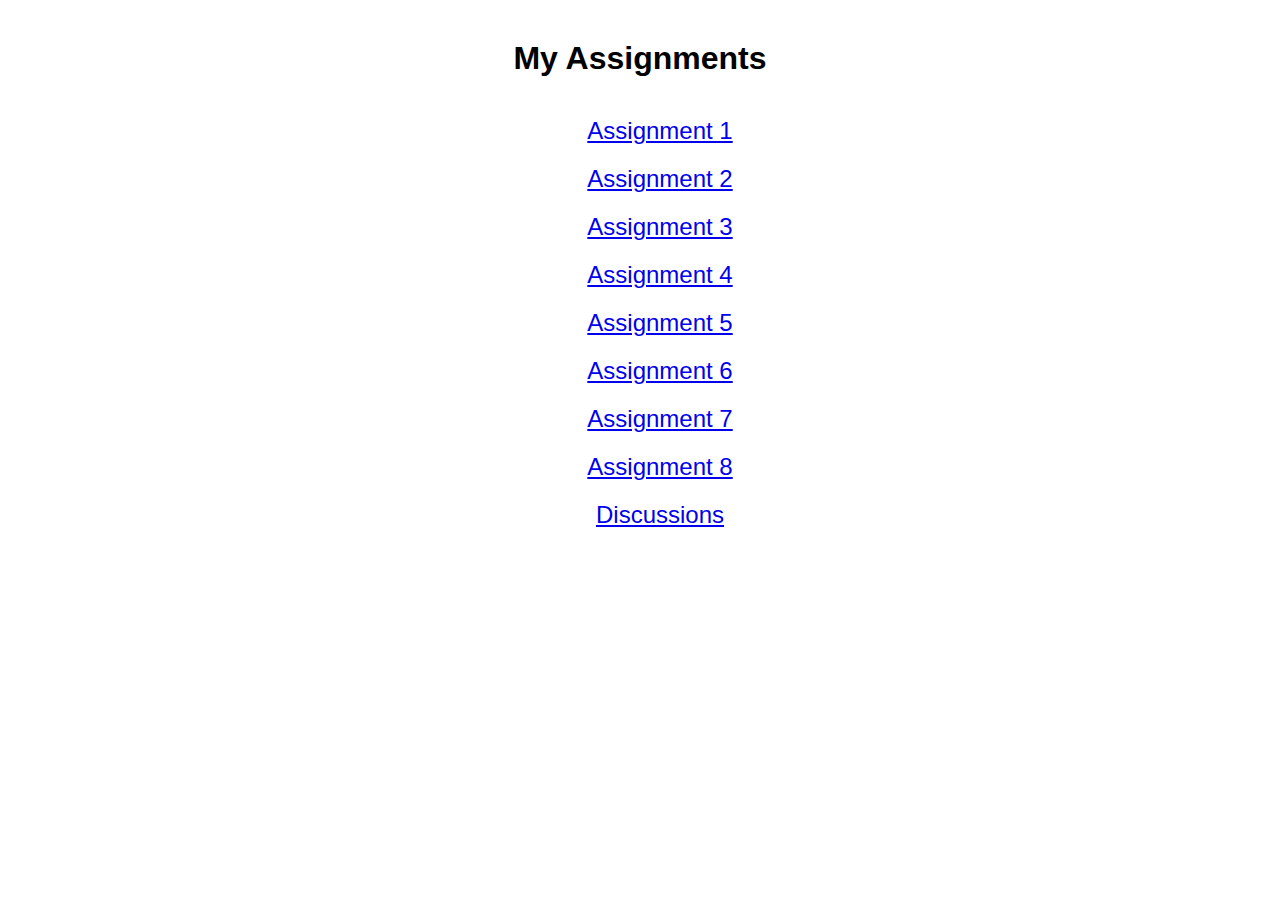
<file: index.html>
<!DOCTYPE html>
<html lang="en">
<head>
  <meta charset="UTF-8" />
  <meta name="viewport" content="width=device-width, initial-scale=1.0"/>
  <title>Assignments Home</title>
  <style>
    body {
      font-family: Arial, sans-serif;
      margin: 0 auto;
      text-align: center;
    }
    h1 {
      margin: 40px;
    }
    ul {
      list-style-type: none;
    }
    li {
      margin: 20px;
    }
    a {
      font-size: 1.5em;
    }
  </style>
</head>
<body>
  <h1>My Assignments</h1>
  <ul>
    <li><a href="Assignment1/index.html">Assignment 1</a></li>
    <li><a href="Assignment2/index.html">Assignment 2</a></li>
    <li><a href="Assignment3/index.html">Assignment 3</a></li>
    <li><a href="Assignment4/index.html">Assignment 4</a></li>
    <li><a href="Assignment5/index.html">Assignment 5</a></li>
    <li><a href="Assignment6/index.html">Assignment 6</a></li>
    <li><a href="Assignment7/index.html">Assignment 7</a></li>
    <li><a href="Assignment8/index.html">Assignment 8</a></li>
    <li><a href="https://docs.google.com/document/d/1QnhQjSzCL_3dXP25--g_qdcBf0W8ktjKUzrcc5jyGEc/edit?usp=sharing">Discussions</a></li>
  </ul>
</body>
</html>
</file>
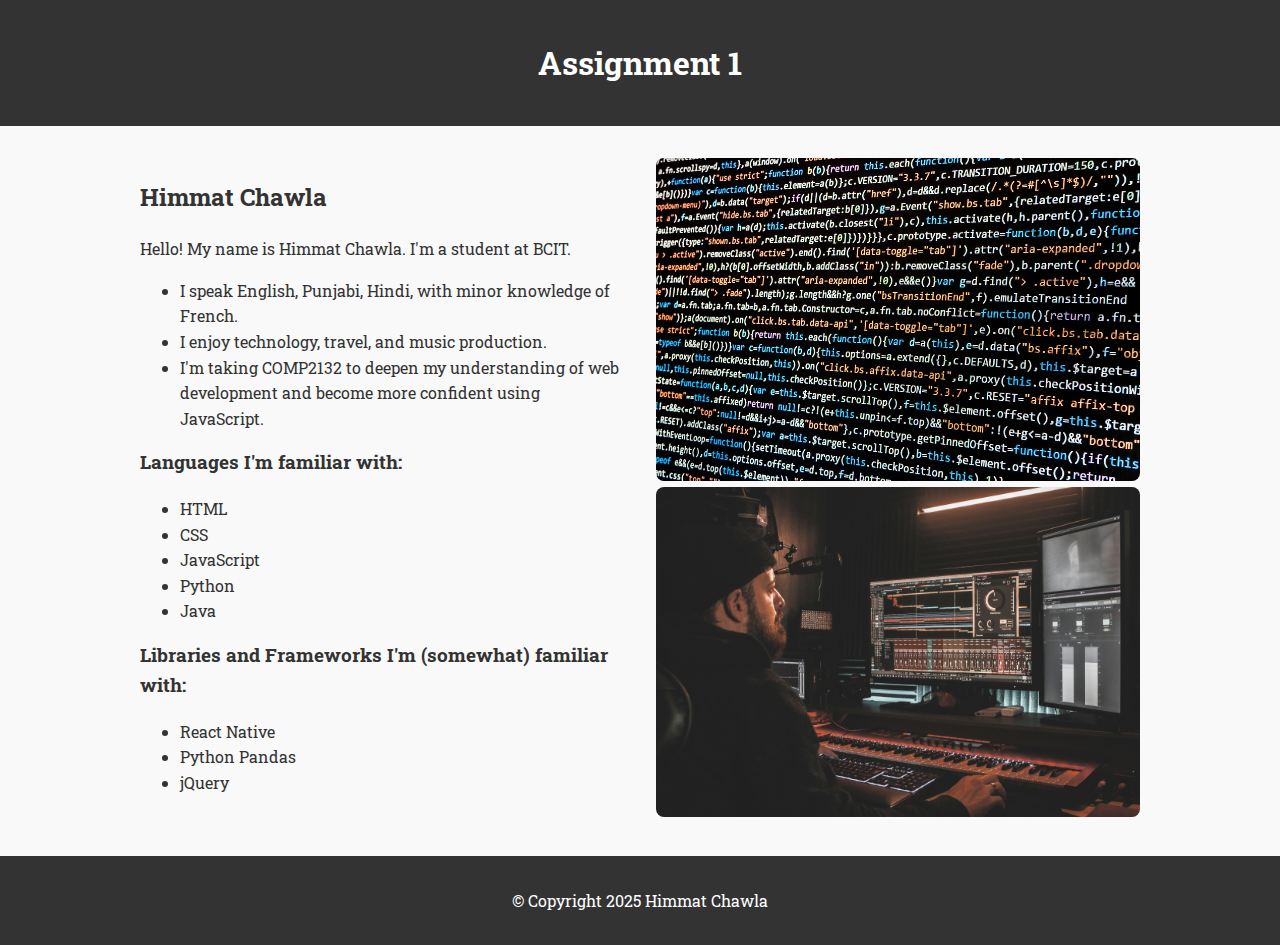
<file: Assignment1/index.html>
<!DOCTYPE html>
<html lang="en">
<head>
    <meta charset="UTF-8">
    <meta name="viewport" content="width=device-width, initial-scale=1.0">
    <title>COMP2132 Assignment 1</title>
    <link rel="stylesheet" href="css/styles.css">
    <link href="https://fonts.googleapis.com/css2?family=Roboto+Slab&family=Open+Sans:wght@400;600&display=swap" rel="stylesheet">
</head>
<body>
    <div class="wrapper">
        <header>
            <h1>Assignment 1</h1>
        </header>

        <main class="container">
            <section>
                <h2 id="javascript_message">Loading...</h2>
                <p>Hello! My name is Himmat Chawla. I'm a student at BCIT.</p>
                <ul>
                    <li>I speak English, Punjabi, Hindi, with minor knowledge of French.</li>
                    <li>I enjoy technology, travel, and music production.</li>
                    <li>I'm taking COMP2132 to deepen my understanding of web development and become more confident using JavaScript.</li>
                </ul>
                <h3>Languages I'm familiar with:</h3>
                <ul>
                    <li>HTML</li>
                    <li>CSS</li>
                    <li>JavaScript</li>
                    <li>Python</li>
                    <li>Java</li>
                </ul>

                <h3>Libraries and Frameworks I'm (somewhat) familiar with:</h3>
                <ul>
                    <li>React Native</li>
                    <li>Python Pandas</li>
                    <li>jQuery</li>
                </ul>
            </section>

            <section class="image-gallery">
                <img src="images/image1.jpg" alt="programming">
                <img src="images/image2.jpeg" alt="music-production">
            </section>
        </main>

        <footer>
            <p>© Copyright 2025 Himmat Chawla</p>
        </footer>
    </div>    
    <script src="js/script.js"></script>
</body>
</html>
</file>
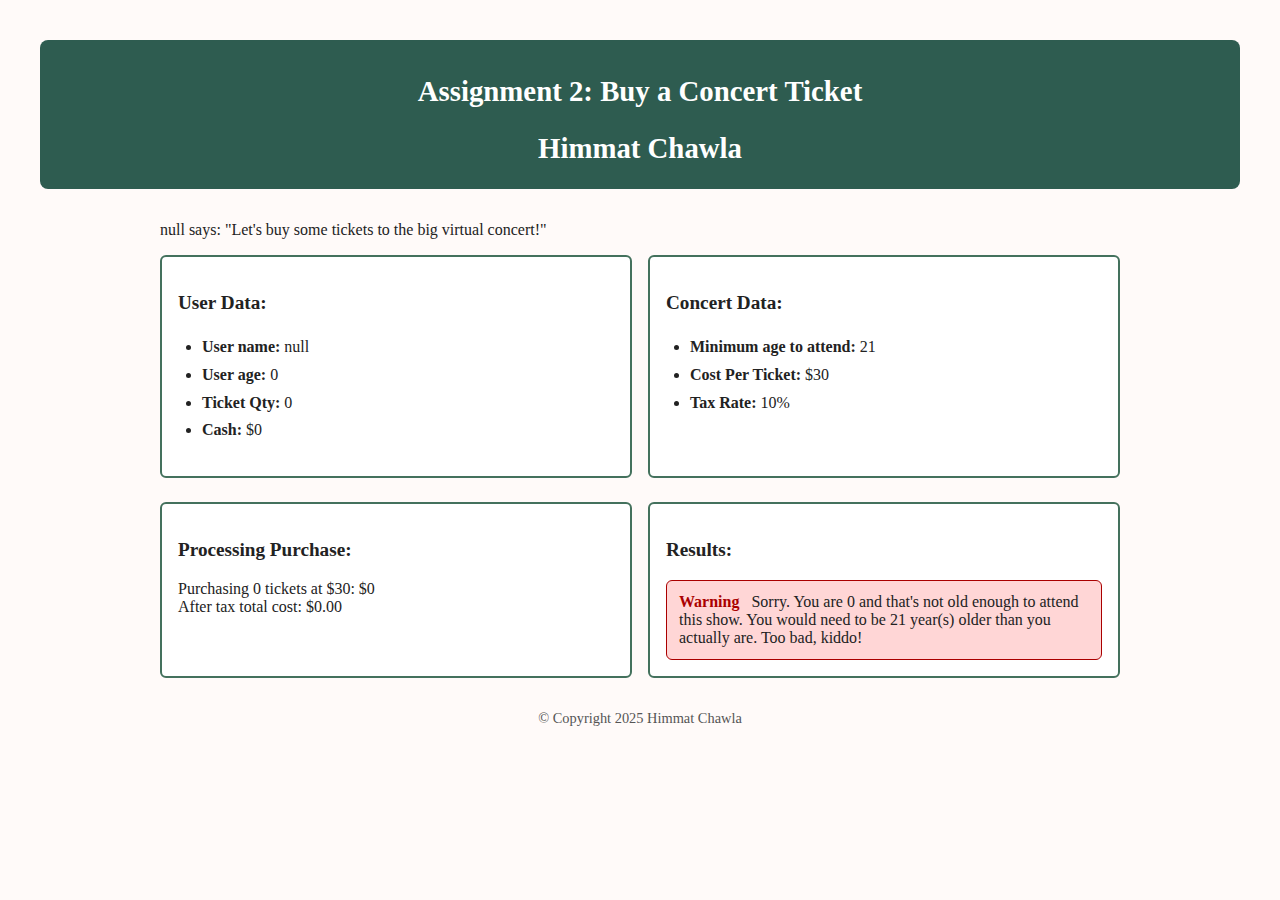
<file: Assignment2/index.html>
<!DOCTYPE html>
<html lang="en">
<head>
  <meta charset="UTF-8" />
  <meta name="viewport" content="width=device-width, initial-scale=1.0"/>
  <title>COMP2132 Assignment 2</title>
  <script src="js/comp2132-assignment02.js" defer></script>
  <link rel="stylesheet" href="css/styles.css" />
</head>
<body>

    <header class="page-header">
        <h1>Assignment 2: Buy a Concert Ticket</h1>
        <h2>Himmat Chawla</h2>
      </header>
      
  <main>
    <h2 id="orderSummary"></h2>
    <p id="quoteText"></p>

    <div class="flex-container">
      <section class="info-box">
        <h3>User Data:</h3>
        <ul>
          <li id="user-name"></li>
          <li id="user-age"></li>
          <li id="ticket-qty"></li>
          <li id="cash-onhand"></li>
        </ul>
      </section>

      <section class="info-box">
        <h3>Concert Data:</h3>
        <ul>
          <li id="min-age"></li>
          <li id="ticket-price"></li>
          <li id="tax-rate"></li>
        </ul>
      </section>
    </div>

    <div class="flex-container">
      <section class="info-box">
        <h3>Processing Purchase:</h3>
        <div id="processing"></div>
      </section>

      <section class="info-box">
        <h3>Results:</h3>
        <div id="results"></div>
      </section>
    </div>
  </main>

  <footer>
    <p>© Copyright 2025 Himmat Chawla</p>
  </footer>
</body>
</html>
</file>
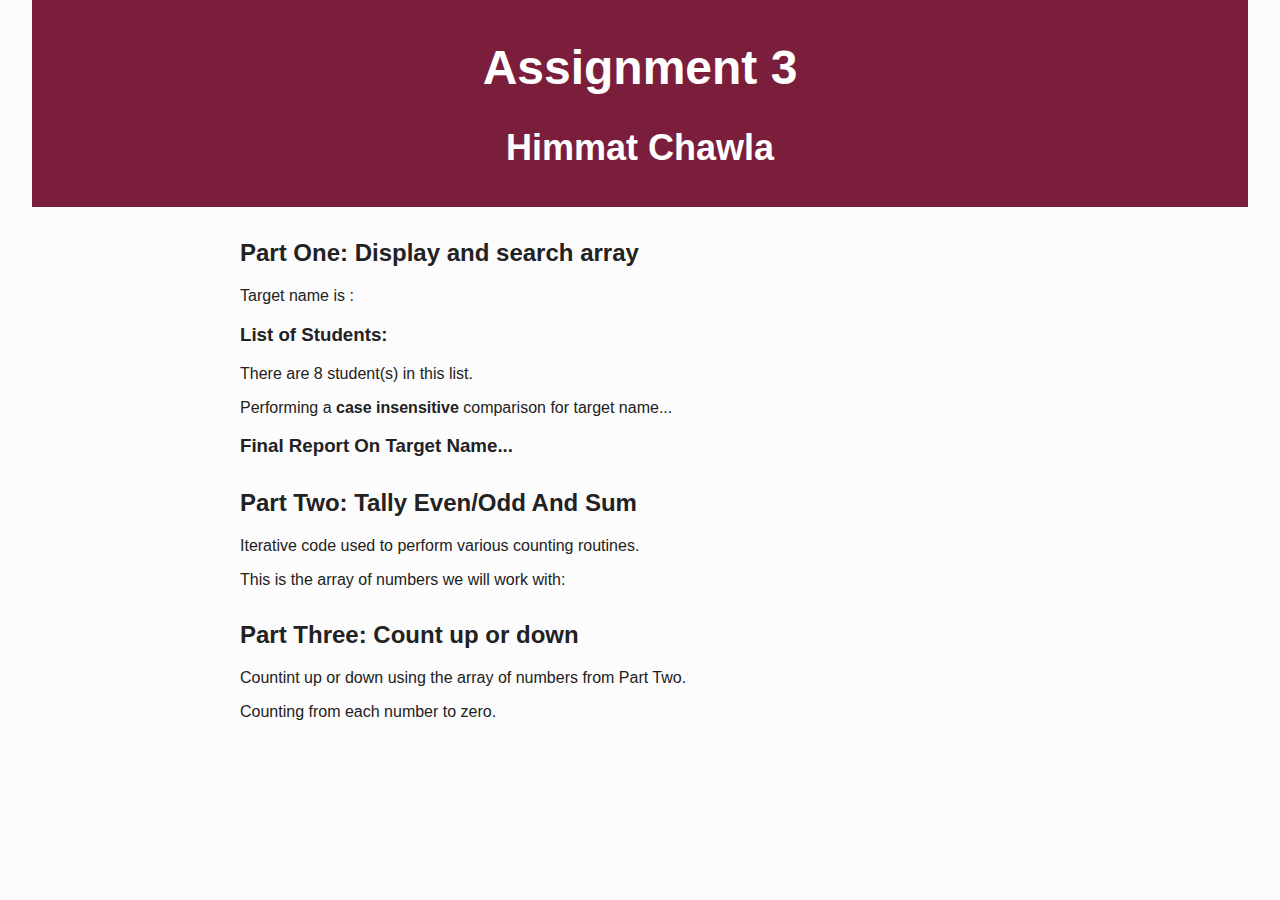
<file: Assignment3/index.html>
<!DOCTYPE html>
<html lang="en">
<head>
  <meta charset="UTF-8" />
  <meta name="viewport" content="width=device-width, initial-scale=1.0"/>
  <title>COMP2132 Assignment 3</title>
  <link rel="stylesheet" href="css/styles.css">
  <script src="js/script.js" defer></script>
</head>
<body>
  <header>
    <h1>Assignment 3</h1>
    <h2>Himmat Chawla</h2>
  </header>

  <main>
    <section>
      <h2>Part One: Display and search array</h2>
      <p>Target name is : <strong id="targetNameDisplay"></strong></p>
      <h3>List of Students:</h3>
      <p id="studentCount"></p>
      <p>Performing a <strong>case insensitive</strong> comparison for target name...</p>
      <ul id="studentList"></ul>
      <h3>Final Report On Target Name...</h3>
      <p id="finalStudentReport"></p>
    </section>

    <section>
      <h2>Part Two: Tally Even/Odd And Sum</h2>
      <p>Iterative code used to perform various counting routines.</p>
      <p>This is the array of numbers we will work with:</p>
      <ul id="numberList"></ul>
      <p id="evenCount"></p>
      <p id="oddCount"></p>
      <p id="sumCount"></p>
    </section>

    <section>
      <h2>Part Three: Count up or down</h2>
      <p>Countint up or down using the array of numbers from Part Two.</p>
      <p>Counting from each number to zero.</p>
      <div id="countUpDown"></div>
    </section>
  </main>
</body>
</html>
</file>
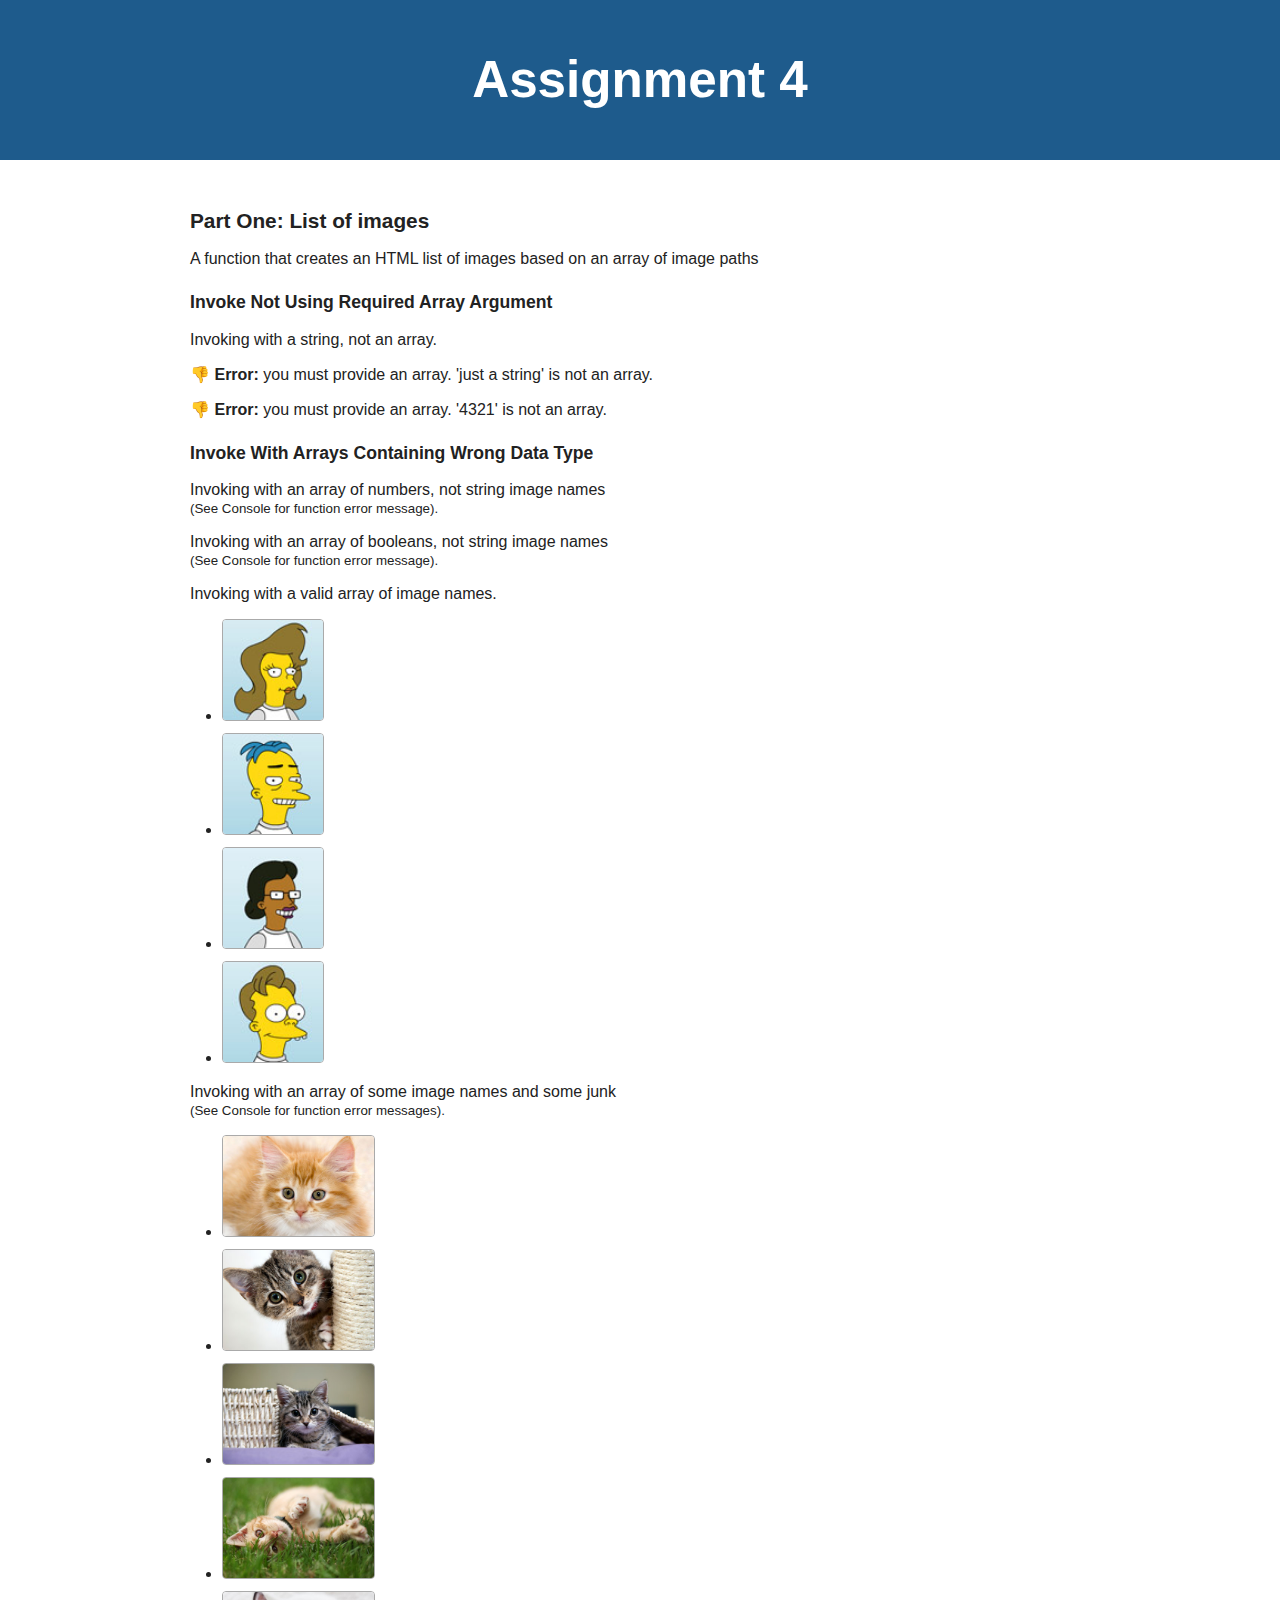
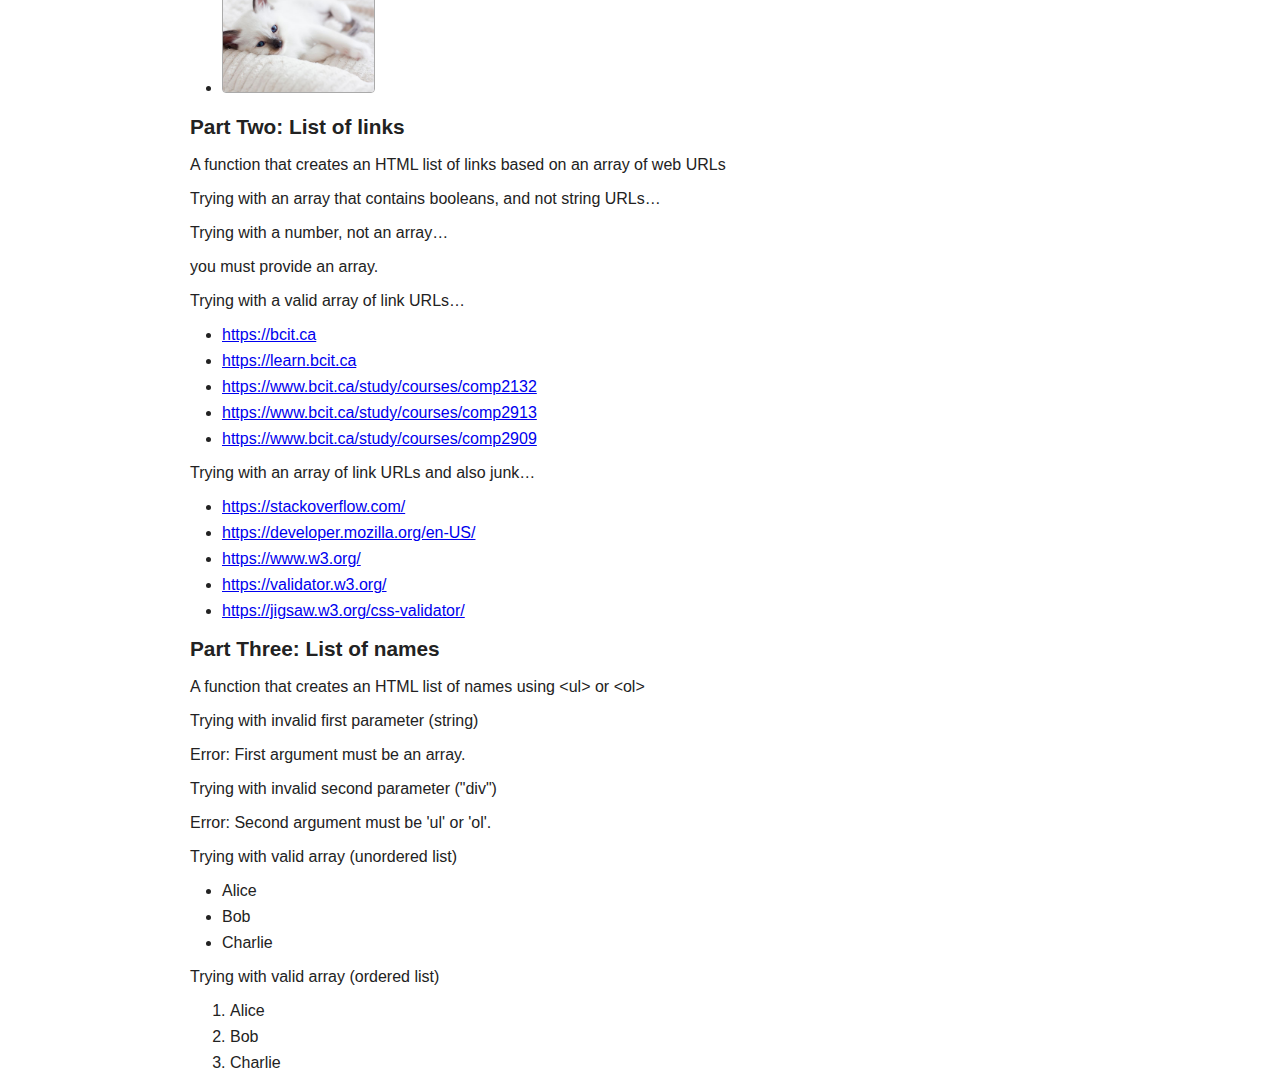
<file: Assignment4/index.html>
<!DOCTYPE html>
<html lang="en">
<head>
  <meta charset="UTF-8" />
  <title>COMP2132 Assignment 4</title>
  <link rel="stylesheet" href="css/styles.css" />
  <script src="js/assignment04-data.js"></script>
  <script src="js/assignment04-functions.js"></script>
  <script src="js/assignment04-app.js" defer></script>
</head>
<body>
  <header>
    <h1>Assignment 4</h1>
  </header>

  <main>
    <section>
      <h2>Part One: List of images</h2>
      <p>A function that creates an HTML list of images based on an array of image paths</p>

      <h3>Invoke Not Using Required Array Argument</h3>
      <p>Invoking with a string, not an array.</p>
      <div class="output">
        <p>👎 <strong>Error:</strong> <span id="error1"></span></p>
        <p>👎 <strong>Error:</strong> <span id="error2"></span></p>
      </div>

      <h3>Invoke With Arrays Containing Wrong Data Type</h3>
      <p>Invoking with an array of numbers, not string image names<br>
      <small>(See Console for function error message).</small></p>
      <div id="numberArrayOutput"></div>

      <p>Invoking with an array of booleans, not string image names<br>
      <small>(See Console for function error message).</small></p>
      <div id="booleanArrayOutput"></div>

      <p>Invoking with a valid array of image names.</p>
      <div id="validImagesOutput"></div>

      <p>Invoking with an array of some image names and some junk<br>
      <small>(See Console for function error messages).</small></p>
      <div id="mixedImagesOutput"></div>
    </section>


    <section>
      <h2>Part Two: List of links</h2>
      <p>A function that creates an HTML list of links based on an array of web URLs</p>

      <p>Trying with an array that contains booleans, and not string URLs…</p>
      <div id="badLinks1"></div>

      <p>Trying with a number, not an array…</p>
      <div id="badLinks2"></div>

      <p>Trying with a valid array of link URLs…</p>
      <div id="validLinks"></div>

      <p>Trying with an array of link URLs and also junk…</p>
      <div id="mixedLinks"></div>
    </section>


    <section>
      <h2>Part Three: List of names</h2>
      <p>A function that creates an HTML list of names using &lt;ul&gt; or &lt;ol&gt;</p>

      <p>Trying with invalid first parameter (string)</p>
      <div id="nameTest1"></div>

      <p>Trying with invalid second parameter ("div")</p>
      <div id="nameTest2"></div>

      <p>Trying with valid array (unordered list)</p>
      <div id="nameTest3"></div>

      <p>Trying with valid array (ordered list)</p>
      <div id="nameTest4"></div>
    </section>
  </main>
</body>
</html>
</file>
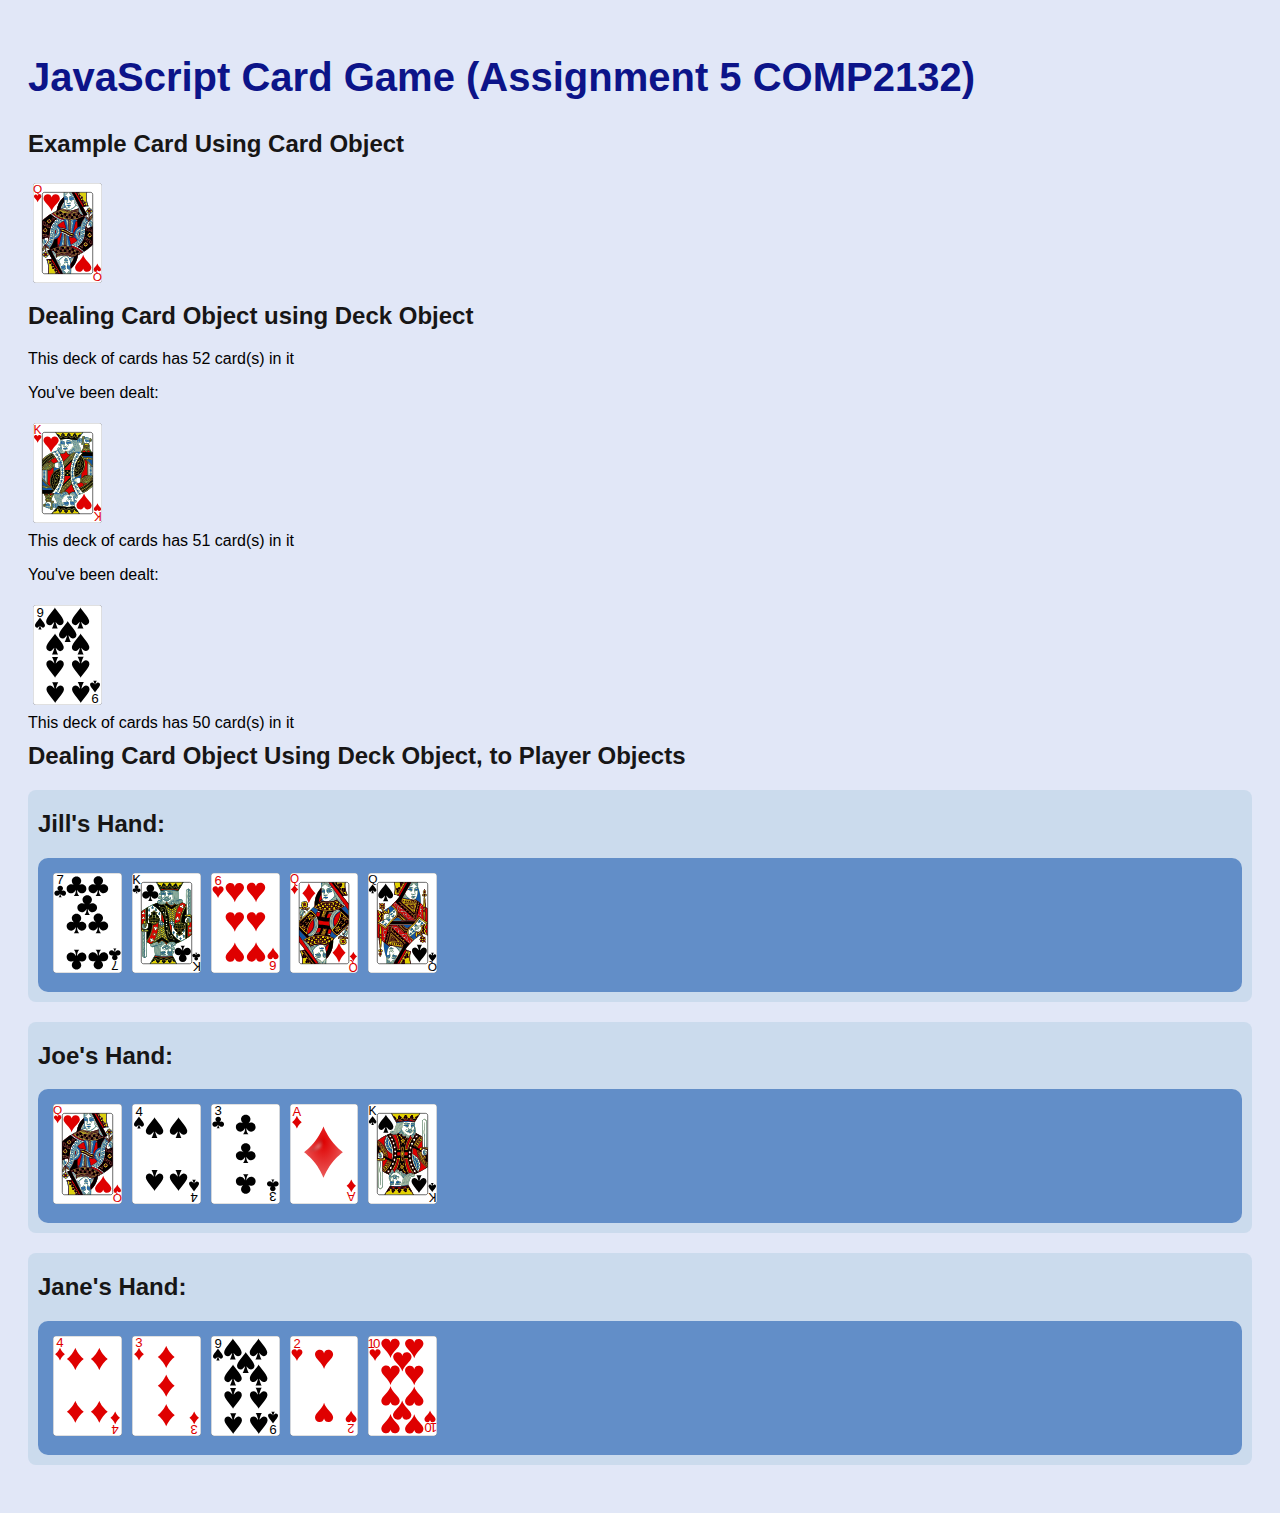
<file: Assignment5/index.html>
<!DOCTYPE html>
<html lang="en">
<head>
    <meta charset="UTF-8">
    <meta name="viewport" content="width=device-width, initial-scale=1.0">
    <title>Assignment 5</title>
    <link rel="stylesheet" href="css/styles.css">
    <script src="js/assignment05-start.js" defer></script>
</head>
<body>
      <h1>JavaScript Card Game (Assignment 5 COMP2132)</h1>
      <div id="output"></div>
</body>
</html>
</file>
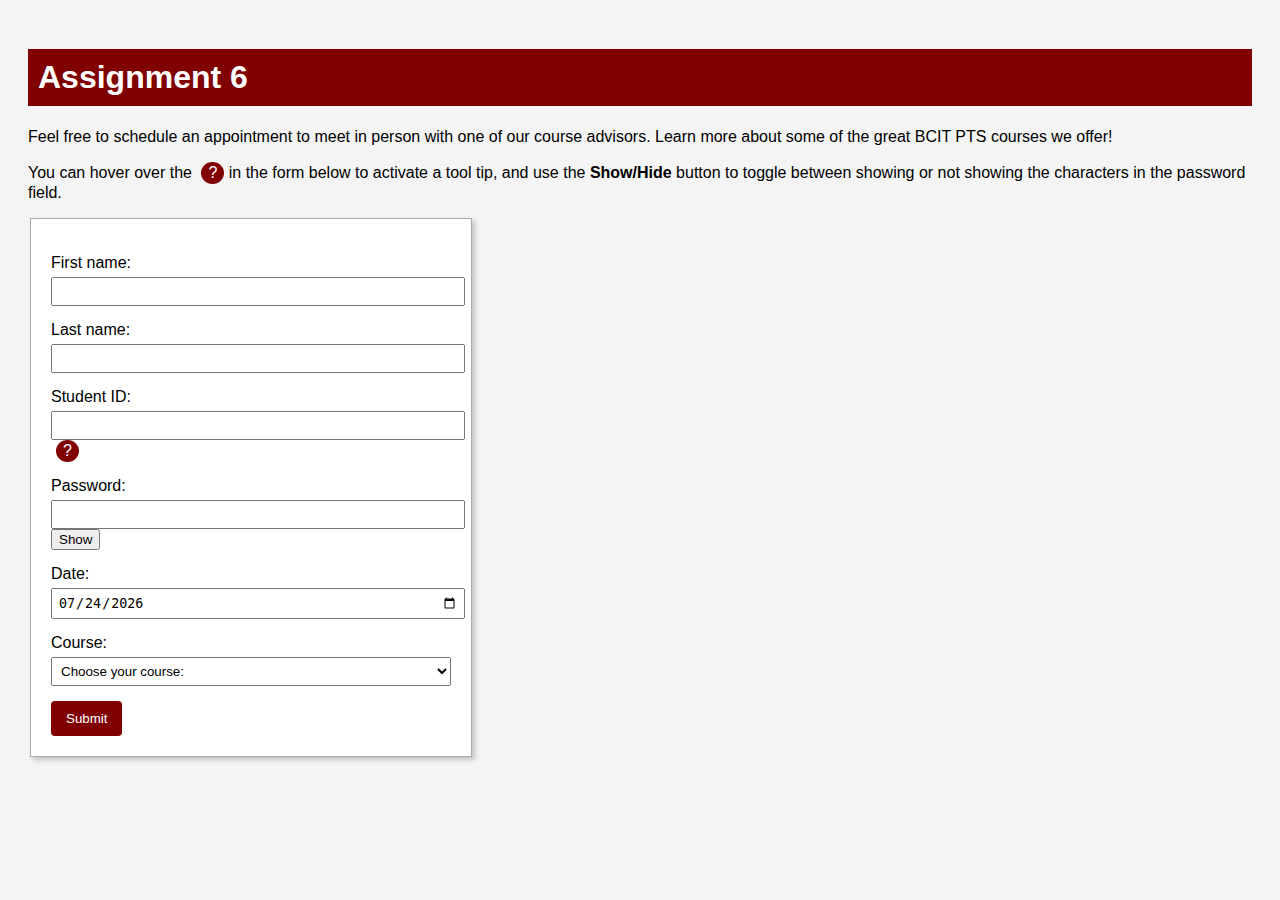
<file: Assignment6/index.html>
<!DOCTYPE html>
<html lang="en">
<head>
  <meta charset="UTF-8">
  <title>Assignment 6</title>
  <link rel="stylesheet" href="css/styles.css">
    <script src="js/script.js" defer></script>
</head>
<body>
  <h1>Assignment 6</h1>
  <p>Feel free to schedule an appointment to meet in person with one of our course advisors. Learn more about some of the great BCIT PTS courses we offer!</p>
  <p>You can hover over the <span class="tooltip-icon">?</span> in the form below to activate a tool tip, and use the <strong>Show/Hide</strong> button to toggle between showing or not showing the characters in the password field.</p>

  <form id="apptForm" action="thank-you.html" method="get">
    <fieldset>
      <label>First name: <input type="text" id="firstname" name="firstname"></label>
      <label>Last name: <input type="text" id="lastname" name="lastname"></label>
      <label>Student ID:<input type="text" id="studentID" name="studentID">
        <span id="tooltipTrigger" class="tooltip-icon">?</span>
        <span id="tooltipText" class="tooltip-text">BCIT Student IDs must have the following format: A01234567</span>
      </label>
      <label>
        Password:
        <input type="password" id="password" name="password">
        <button type="button" id="togglePassword">Show</button>
      </label>
      <label>
        Date:
        <input type="date" id="apptDate" name="apptDate">
      </label>
      <label>
        Course:
        <select id="course" name="course">
          <option disabled selected>Choose your course:</option>
          <option>COMP1850</option>
          <option>COMP2132</option>
          <option>COMP2913</option>
          <option>COMP3012</option>
          <option>COMP3015</option>
        </select>
      </label>
      <input type="submit" value="Submit">
    </fieldset>
  </form>
  <div id="errorContainer"></div>
</body>
</html>
</file>
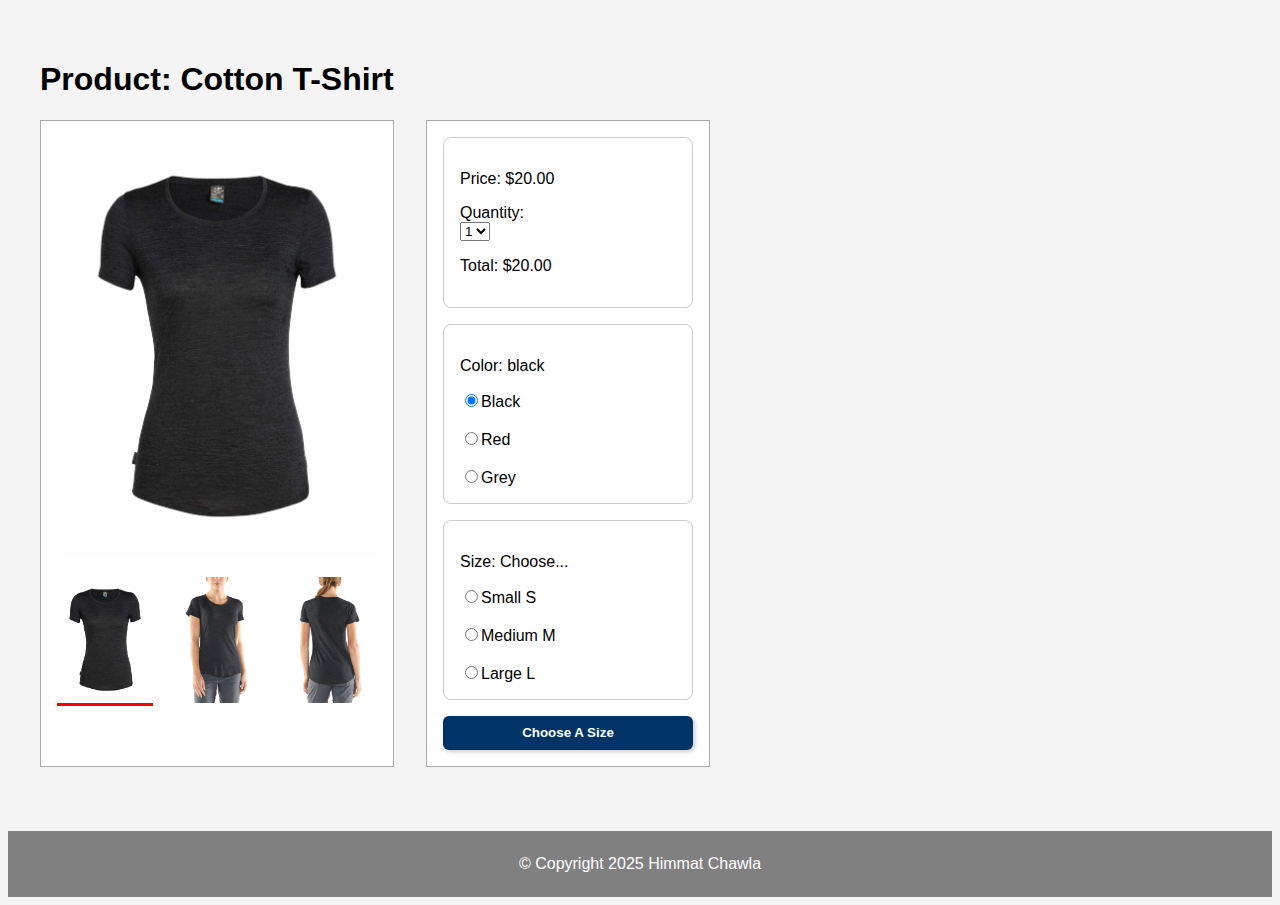
<file: Assignment7/index.html>
<!DOCTYPE html>
<html lang="en">
<head>
  <meta charset="UTF-8">
  <title>Assignment 7</title>
  <link rel="stylesheet" href="css/styles.css">
  <script src="https://code.jquery.com/jquery-3.7.1.min.js"></script>
  <script src="js/script.js" defer></script>
</head>
<body>
  <main>
    <h1>Product: <strong>Cotton T-Shirt</strong></h1>
    <div class="product-container">

      <div class="image-section">
        <img id="mainImage" src="product-images/t-shirt-black-no-model.jpg" alt="Main Product Image">
        <div class="thumbnails">
          <img class="thumbnail selected" src="product-images/t-shirt-black-no-model.jpg" alt="no-model">
          <img class="thumbnail" src="product-images/t-shirt-black-front.jpg" alt="front">
          <img class="thumbnail" src="product-images/t-shirt-black-back.jpg" alt="back">
        </div>
      </div>

      <form id="productForm" action="thank-you.html" method="get">
        <div class="price-box">
          <p>Price: $<span id="price">20.00</span></p>
          <label for="qty">Quantity:</label>
          <select id="qty" name="qty">
            <option value="1">1</option>
            <option value="2">2</option>
            <option value="3">3</option>
            <option value="4">4</option>
            <option value="5">5</option>
          </select>
          <p>Total: $<span id="total">20.00</span></p>
        </div>

        <div class="color-box">
          <p>Color: <span id="colorLabel">black</span></p>
          <label><input type="radio" name="color" value="black" checked>Black</label><br>
          <label><input type="radio" name="color" value="red">Red</label><br>
          <label><input type="radio" name="color" value="grey">Grey</label>
        </div>

        <div class="size-box">
          <p>Size: <span id="sizeLabel">Choose...</span></p>
          <label><input type="radio" name="size" value="small">Small S</label><br>
          <label><input type="radio" name="size" value="medium">Medium M</label><br>
          <label><input type="radio" name="size" value="large">Large L</label>
        </div>

        <input type="submit" id="submitBtn" value="Choose A Size" disabled>
      </form>

    </div>
  </main>

  <footer>
    <p>© Copyright 2025 Himmat Chawla</p>
  </footer>
</body>
</html>
</file>
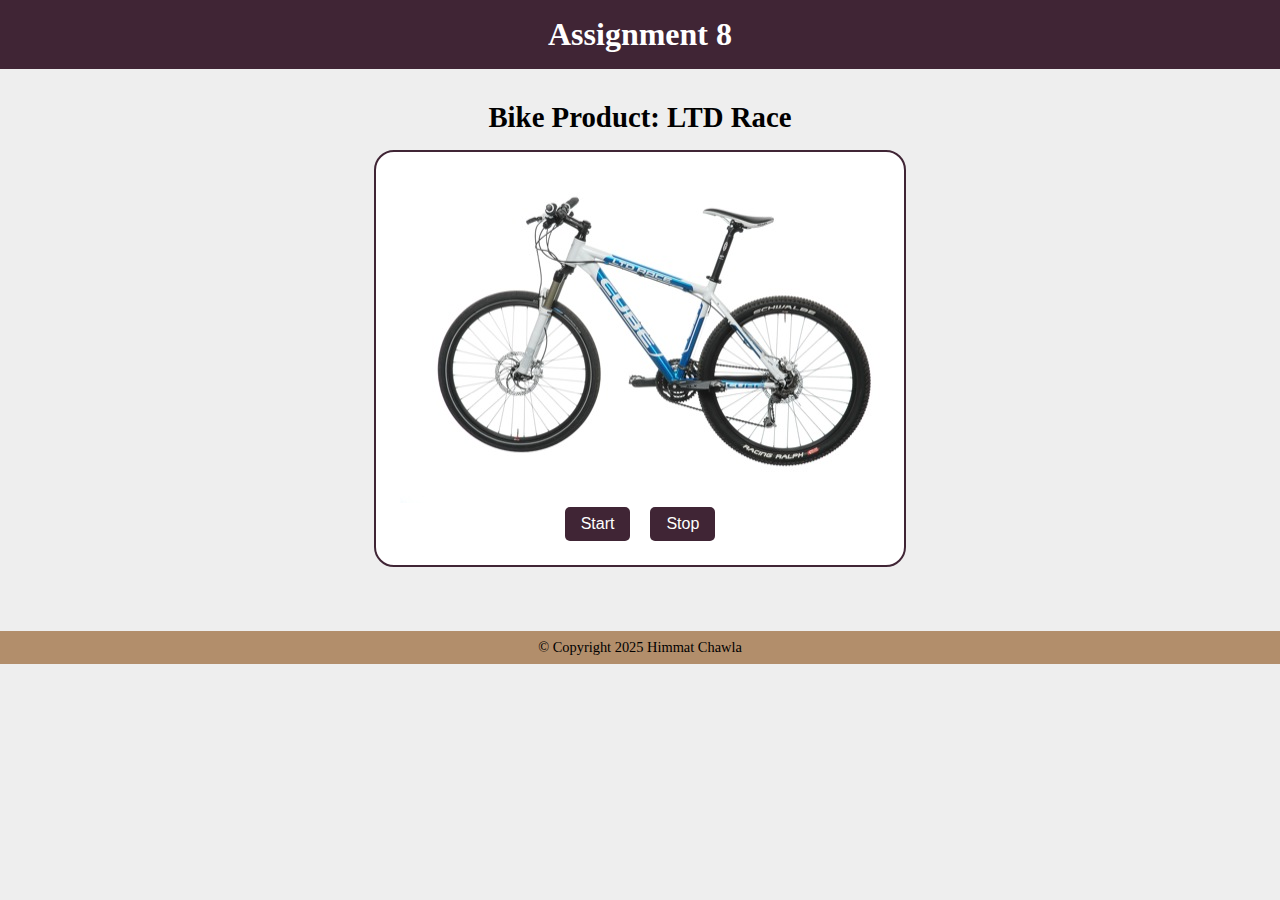
<file: Assignment8/index.html>
<!DOCTYPE html>
<html lang="en">
<head>
  <meta charset="UTF-8">
  <title>Assignment08 Sample</title>
  <link rel="stylesheet" href="css/styles.css">
  <script src="js/script.js" defer></script>
</head>
<body>
  <header>
    <h1>Assignment 8</h1>
  </header>

  <main>
    <h2>Bike Product: LTD Race</h2>
    <div class="product-viewer">
      <img id="bikeImage" src="product-images/bike-1.jpg" alt="Bike Image">
      <div class="start-stop-controls">
        <button id="startBtn">Start</button>
        <button id="stopBtn">Stop</button>
      </div>
    </div>

    <div id="popup" class="popup">
      <div class="popup-content">
        <button id="closePopupX">X</button>
        <h3>Hello, User</h3>
        <p><strong>Instructions:</strong></p>
        <p>To rotate the view of the bike click on the 'Start' animation button.</p>
        <p>Stop the animation by clicking the 'Stop' button.</p>
      </div>
    </div>
  </main>

  <footer>
    <p>© Copyright 2025 Himmat Chawla</p>
  </footer>
</body>
</html>
</file>
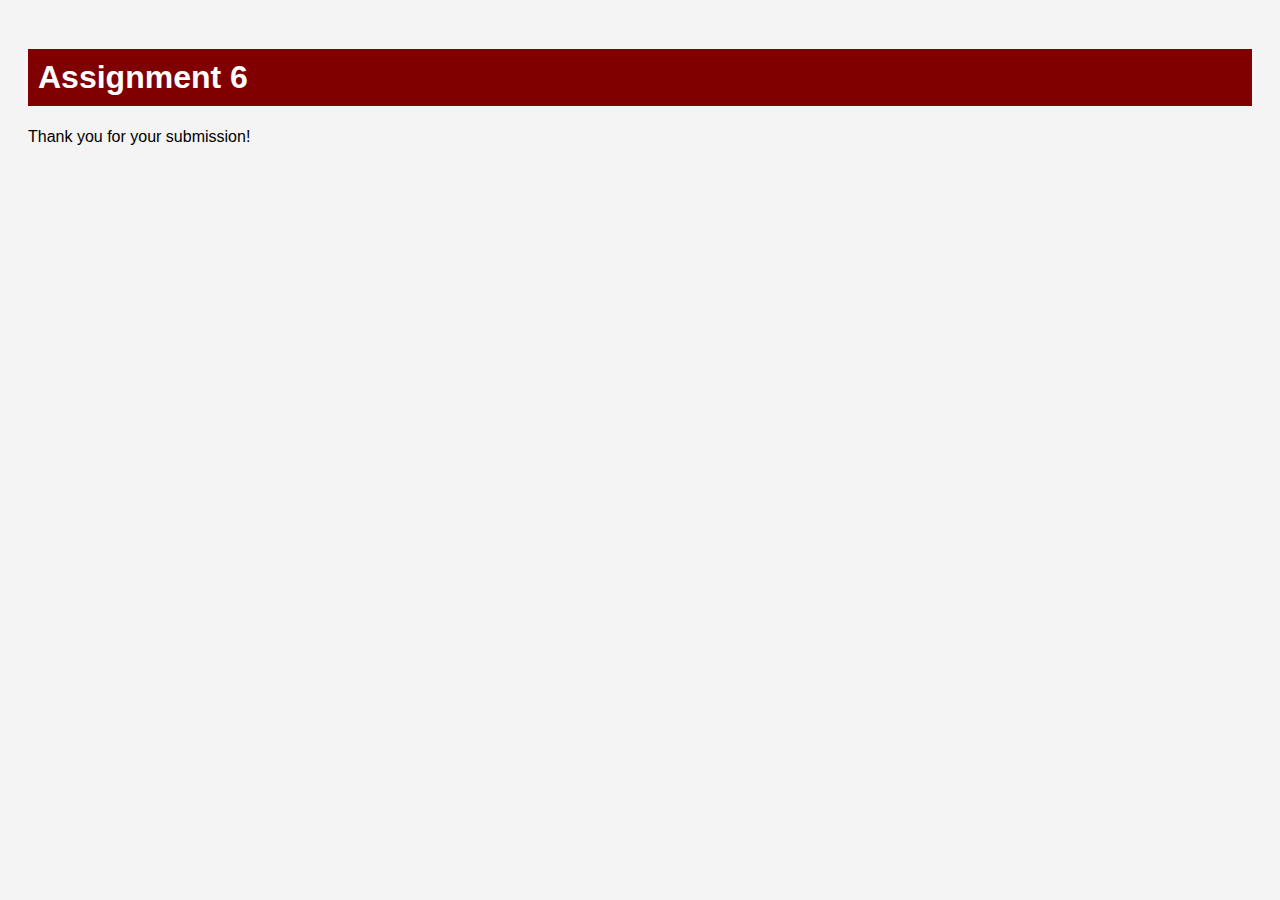
<file: Assignment6/thank-you.html>
<!DOCTYPE html>
<html lang="en">
<head>
  <meta charset="UTF-8">
  <title>Assignment 6</title>
  <link rel="stylesheet" href="css/styles.css">
    <script src="js/script.js" defer></script>
</head>
<body>
  <h1>Assignment 6</h1>
  <p>Thank you for your submission!</p>
</body>
</html>
</file>
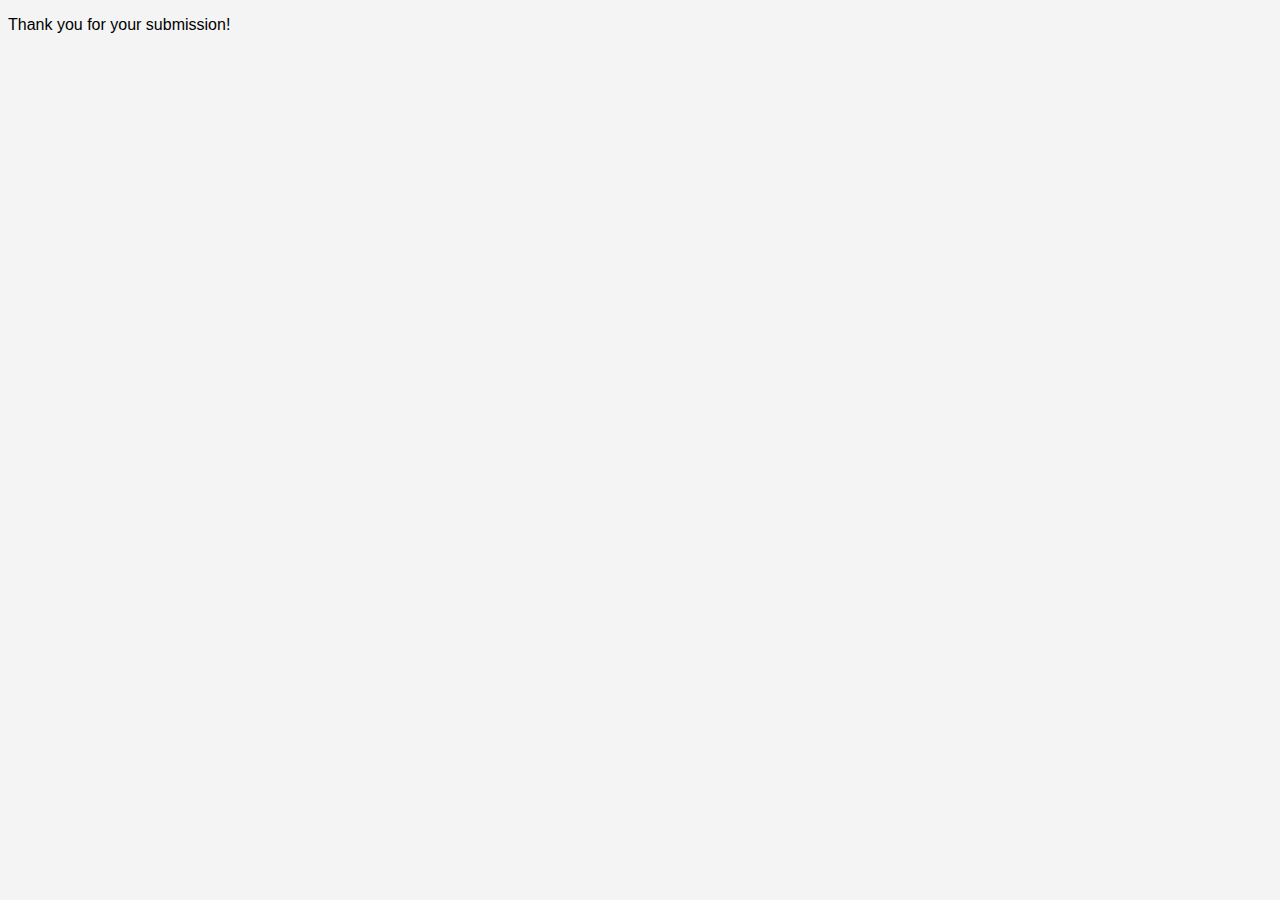
<file: Assignment7/thank-you.html>
<!DOCTYPE html>
<html lang="en">
<head>
    <meta charset="UTF-8">
    <meta name="viewport" content="width=device-width, initial-scale=1.0">
    <title>Thank you</title>
    <link rel="stylesheet" href="css/styles.css">
  <script src="https://code.jquery.com/jquery-3.7.1.min.js"></script>
  <script src="js/script.js" defer></script>
</head>
<body>
    <p>Thank you for your submission!</p>
</body>
</html>
</file>
<file: Assignment1/css/styles.css>
html, body {
    height: 100%;
    margin: 0;
    padding: 0;
}

body {
    background-color: #f9f9f9;
    color: #333;
    font-family: 'Roboto Slab', serif;
    margin: 0;
    padding: 0;
    line-height: 1.6;

}

.container {
    display: flex;
    gap: 2rem;
    flex-direction: row;
    max-width: 1000px;
    margin: auto;
    flex-wrap: wrap;
    padding: 2rem;
}

section {
    flex: 1;
}

.image-gallery {
    gap: 1rem;
}

.image-gallery img {
    border-radius: 8px;
    max-width: 100%;
    height: auto;
}

img:hover {
    transform: scale(1.03);
    transition: transform 0.3s ease;
}

header, footer {
    padding: 1rem;
    text-align: center;
    background-color: #333;
    color: white;

}

.wrapper {
    min-height: 100vh;
    display: flex;
    flex-direction: column;
}

main {
    flex: 1;
}

section h3 {
    margin-top: 0.5rem;
}

ul li:hover {
    color: #0066cc;
    cursor: pointer;
}

@media screen and (max-width: 768px) {
    section {
        margin-bottom: 1rem;
    }

    section + section {
        margin-top: 0.5rem;
    }

    .container {
        flex-direction: column;
        gap: 1rem;
        padding: 1rem;
    }
}

@media screen and (max-width: 480px) {
    body {
        font-size: 14px;
    }

    .image-gallery {
        flex-direction: column;
    }
}
</file>
<file: Assignment2/css/styles.css>
body {
    background-color: #fffaf9;
    color: #222;
    padding: 2rem;
  }

  .page-header {
    background-color: #2e5c50;
    color: white;
    text-align: center;
    border-radius: 8px;
    margin-bottom: 2rem;
    padding: 1rem 2rem;
  }
  
  .page-header h1 {
    font-size: 1.8rem;
  }
  
  
  main {
    max-width: 960px;
    margin: auto;
  }



  .info-box {
    flex: 1;
    border: 2px solid #44715d;
    padding: 1rem;
    background-color: white;
    border-radius: 6px;

  }
  
  h2 {
    font-weight: bold;
    font-size: 1.8rem;
    margin-bottom: 0.5rem;
  }

  .info-box h3 {
    font-size: 1.2rem;
    font-weight: bold;
  }
  
  ul {
    list-style-type: disc;
    padding-left: 1.5rem;
  }
  
  li {
    padding: 0.3rem 0;
  }


  .warning {
    background-color: #ffd6d6;
    border: 1px solid #aa0000;
    padding: 0.75rem;
    margin-top: 1rem;
    border-radius: 6px;
  }
  
  .warning strong {
    color: #aa0000;
    margin-right: 0.5rem;
  }
  
  footer {
    text-align: center;
    font-size: 0.9rem;
    margin-top: 2rem;
    color: #555;
  }

  
  .flex-container {
    display: flex;
    flex-wrap: wrap;
    gap: 1rem;
    margin-bottom: 1.5rem;
  }

  
  @media screen and (max-width: 768px) {
    .flex-container {
      flex-direction: column;
    }
  }
</file>
<file: Assignment3/css/styles.css>
body {
  color: #222;
  margin: 0;
  padding: 0 2rem 2rem;
  font-family: Arial, sans-serif;
  background-color: #fcfcfc;
}

header {
  padding: 0.5rem;
  background-color: #7b1e3c;
  text-align: center;
  font-size: 1.5rem;
  font-weight: bold;
  color: white;
}

main {
  max-width: 800px;
  margin: auto;
}

h2 {
  margin-top: 2rem;
}

li {
  margin: 0.4rem 0;
}

.highlight {
  background-color: #a8ef51;
  padding: 0.5rem 1rem;
  border-radius: 6px;
  font-weight: bold;
  list-style-type: '👍';
}


.failure {
  border-radius: 6px;
  width: fit-content;
  background-color: #ffe0e0;
  border: 1px solid #cc0000;
  padding: 1rem;
}


.success {
  padding: 1rem;
  border-radius: 6px;
  background-color: #a8ef51;
  border: 1px solid #5b8e1d;
  font-weight: bold;
  width: fit-content;
}
</file>
<file: Assignment4/css/styles.css>
body {
  font-family: Arial, sans-serif;
  background-color: #fff;
  color: #222;
  margin: 0;
}

header {
  background-color: #1e5b8c;
  color: white;
  padding: 1rem;
  text-align: center;
  font-size: 1.6rem;
  font-weight: bold;
}

main {
  max-width: 900px;
  margin: auto;
  padding-top: 2rem;
}

h2 {
  color: #222;
  font-size: 1.3rem;
}

h3 {
  font-size: 1.1rem;
  margin-top: 1.5rem;
}

ul {
  padding-left: 2rem;
}

li {
  margin: 0.5rem 0;
}

img {
  height: 100px;
  border: 1px solid #aaa;
  border-radius: 4px;
}
</file>
<file: Assignment5/css/styles.css>
body {
    font-family: Arial, sans-serif;
    padding: 20px;
    background-color: #e1e7f7;
    }

h1 {
    color: #0c1489;
    margin-bottom: 30px;
    font-size: 2.5em;
}


.card-img {
    height: 100px;
    margin: 5px;
}

.hand {
    border-radius: 10px;
    background-color: #628ec8;
    padding: 10px;
}

.player {
    margin: 20px 0;
    background-color: #cbdbed;
    padding: 10px;
    border-radius: 8px;
}

h2 {
    margin-top: 10px;
    color: #171616;
}
</file>
<file: Assignment6/css/styles.css>
body {
    background-color: #f4f4f4;
    font-family: sans-serif;
    padding: 20px;
}

h1 {
    background-color: maroon;
    color: white;
    padding: 10px;
}

form fieldset {
    background-color: white;
    box-shadow: 3px 3px 5px rgba(0,0,0,0.2);
    width: 400px;
    border: 1px solid #aaa;
    padding: 20px;

}

label {
    display: block;
    margin: 15px 0;
}

input[type="text"], input[type="password"], input[type="date"], select {
    margin-top: 5px;
    width: 100%;
    padding: 5px;
}

input[type="submit"] {
    background-color: maroon;
    color: white;
    border: none;
    border-radius: 4px;
    padding: 10px 15px;
}

#errorContainer {
    background-color: #fee;
    border: 1px solid red;
    display: none;
    margin-top: 15px;
    padding: 10px;
}

input.error, select.error {
    border: 2px solid red;
    background-color: #ffeeee;
}


.tooltip-icon {
    background-color: maroon;   
    color: white;
    margin-left: 5px;
    display: inline-block;
    border-radius: 50%;
    padding: 2px 7px;
    cursor: pointer;
}

.tooltip-text {
    display: none;
    position: absolute;
    background-color: maroon;
    color: white;
    padding: 8px;
    border-radius: 5px;

    margin-top: 5px;
    z-index: 100;
    width: 250px;
    font-size: 0.9em;
}
</file>
<file: Assignment7/css/styles.css>
body {
    font-family: Arial, sans-serif;
    background: #f4f4f4;
}

main {
    padding: 2rem;
}

.product-container {
    display: flex;
    gap: 2rem;
    flex-wrap: wrap;
}

.image-section {
    background: #fff;
    padding: 1rem;
    max-width: 320px;
    border: 1px solid #aaa;
}

.image-section img#mainImage {
    width: 100%;
    margin-bottom: 1rem;
}

.thumbnails {
    display: flex;
    gap: 1rem;
}

.thumbnails img.thumbnail {
    width: 30%;
    cursor: pointer;
    border-bottom: 3px solid transparent;
    transition: border 0.3s;
}

.thumbnails img.thumbnail.selected {
    border-bottom: 3px solid red;
}

form {
    border: 1px solid #aaa;
    min-width: 250px;
    background: #fff;
    padding: 1rem;
}

form div {
    border: 1px solid #ccc;
    border-radius: 8px;
    margin-bottom: 1rem;
    padding: 1rem;
}

form label {
    display: block;
}

#submitBtn {
    color: white;
    border: none;
    border-radius: 6px;
    box-shadow: 2px 2px 4px #ccc;
    width: 100%;
    padding: 0.6rem;
    cursor: not-allowed;
    font-weight: bold;
    background: #003366;
}

#submitBtn:enabled {
    cursor: pointer;
    background: #0066cc;
}

footer {
    color: white;
    background: grey;
    text-align: center;
    padding: 0.5rem;
    margin-top: 2rem;

}
</file>
<file: Assignment8/css/styles.css>
* {
  margin: 0;
  padding: 0;
}

body {
  background-color: #eee;
  text-align: center;
}

header {
  background-color: #402535;
  color: white;
  padding: 1rem;
}

h1 {
  font-size: 2rem;
}

main {
  padding: 2rem;
}

h2 {
  font-size: 1.8rem;
  margin-bottom: 1rem;
}

.product-viewer {
  background-color: white;
  padding: 1.5rem;
  border: 2px solid #402535;
  border-radius: 20px;
  display: inline-block;
}

button {
  font-size: 1rem;
  padding: 0.5rem 1rem;
  margin: 0 0.5rem;
  background-color: #402535;
  color: white;
  border: none;
  border-radius: 5px;
  cursor: pointer;
}

button:hover {
  background-color: #653f58;
}

.popup {
  position: fixed;
  top: 35%;
  left: 50%;
  transform: translate(-50%, -50%);
  background: #402535;
  color: white;
  padding: 1.5rem;
  width: 300px;
  border: 2px solid white;
  border-radius: 5px;
  opacity: 0;
  transition: opacity 1s ease;
}

.popup.show {
  opacity: 1;
}

.popup-content h3 {
  font-size: 1.4rem;
  margin-bottom: 1rem;
}

#closePopupX {
  position: absolute;
  top: 5px;
  right: 1px;
  background: #eee;
  color: black;
  padding: 0.25rem 0.5rem;
  cursor: pointer;
}

footer {
  margin-top: 2rem;
  background-color: #b28e6b;
  padding: 0.5rem;
  font-size: 0.9rem;
}
</file>
